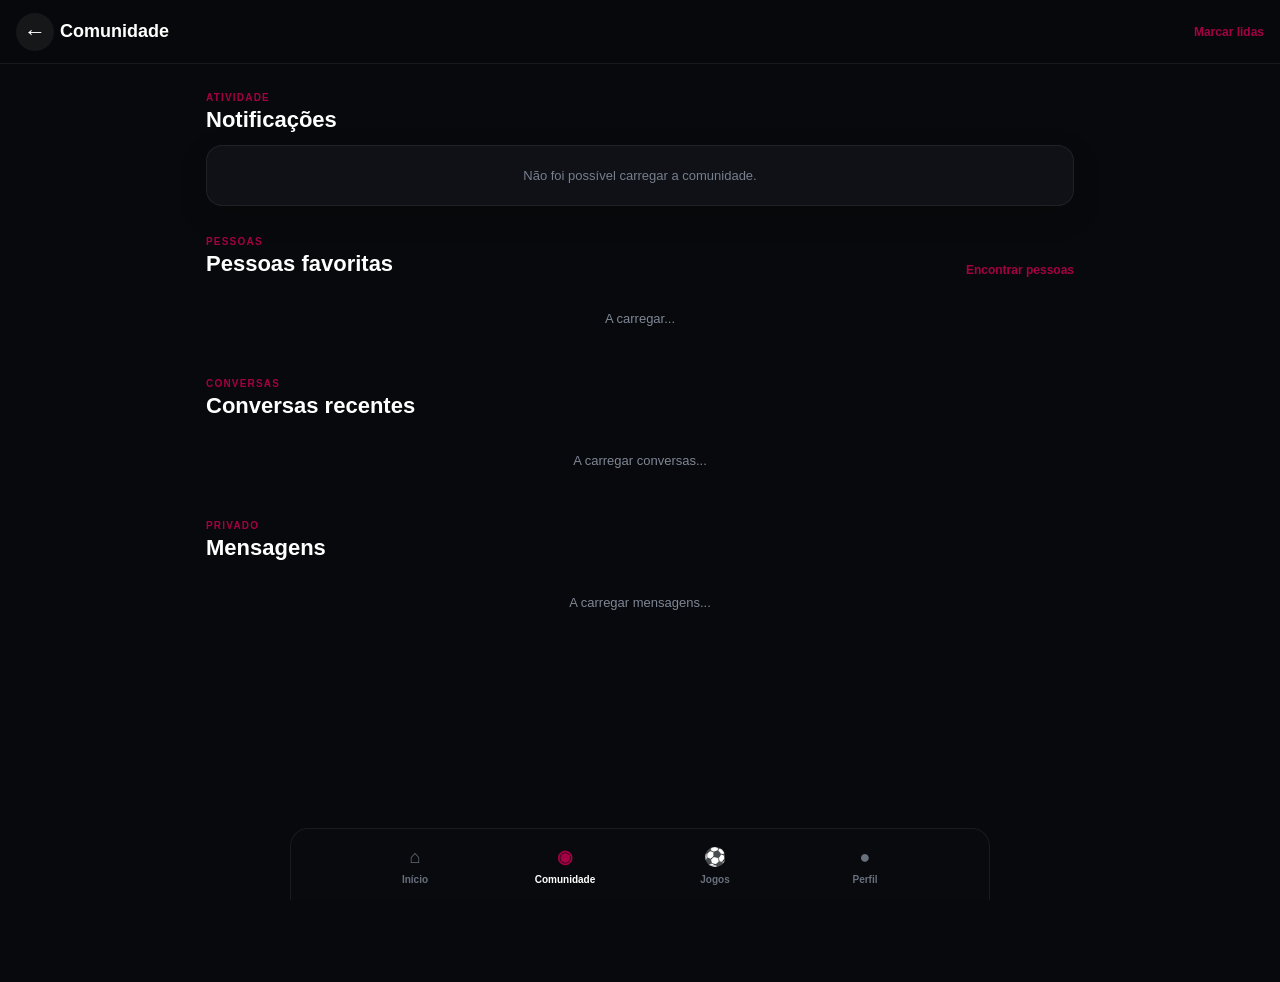
<file: community.html>
<!DOCTYPE html>
<html lang="pt">

<head>

    <meta charset="UTF-8">

    <meta
        name="viewport"
        content="width=device-width, initial-scale=1.0"
    >

    <title>Comunidade | Barça Real</title>

    <link
        rel="stylesheet"
        href="css/global.css"
    >

    <link
        rel="stylesheet"
        href="css/comunidade.css"
    >

</head>


<body>

<div class="community-page">


    <!-- ========================================================
         TOPBAR
         ======================================================== -->

    <header class="community-topbar">

        <button
            id="community-back"
            class="community-back"
            type="button"
            aria-label="Voltar"
        >
            ←
        </button>

        <div class="community-heading">

            <span class="community-title">
                Comunidade
            </span>

            <span
                id="community-unread-count"
                class="community-unread-count"
                hidden
            >
                0
            </span>

        </div>

        <button
            id="community-mark-read"
            class="community-read-button"
            type="button"
        >
            Marcar lidas
        </button>

    </header>


    <!-- ========================================================
         MAIN
         ======================================================== -->

    <main class="community-content">


        <!-- ====================================================
             NOTIFICAÇÕES
             ==================================================== -->

        <section class="community-section">

            <div class="community-section-header">

                <div>

                    <span class="community-section-label">
                        ATIVIDADE
                    </span>

                    <h2>
                        Notificações
                    </h2>

                </div>

            </div>


            <div
                id="community-notifications"
                class="community-notifications"
            >

                <div class="community-loading">
                    A carregar notificações...
                </div>

            </div>

        </section>


        <!-- ====================================================
             PESSOAS FAVORITAS
             ==================================================== -->

        <section class="community-section">

            <div class="community-section-header">

                <div>

                    <span class="community-section-label">
                        PESSOAS
                    </span>

                    <h2>
                        Pessoas favoritas
                    </h2>

                </div>

                <button
                    id="find-people-button"
                    class="community-text-button"
                    type="button"
                >
                    Encontrar pessoas
                </button>

            </div>


            <div
                id="favorite-people"
                class="favorite-people"
            >

                <div class="community-loading">
                    A carregar...
                </div>

            </div>

        </section>


        <!-- ====================================================
             CONVERSAS
             ==================================================== -->

        <section class="community-section">

            <div class="community-section-header">

                <div>

                    <span class="community-section-label">
                        CONVERSAS
                    </span>

                    <h2>
                        Conversas recentes
                    </h2>

                </div>

            </div>


            <div
                id="community-conversations"
                class="community-conversations"
            >

                <div class="community-loading">
                    A carregar conversas...
                </div>

            </div>

        </section>


        <!-- ====================================================
             MENSAGENS
             ==================================================== -->

        <section class="community-section">

            <div class="community-section-header">

                <div>

                    <span class="community-section-label">
                        PRIVADO
                    </span>

                    <h2>
                        Mensagens
                    </h2>

                </div>

            </div>


            <div
                id="community-messages"
                class="community-messages"
            >

                <div class="community-loading">
                    A carregar mensagens...
                </div>

            </div>

        </section>


    </main>


    <!-- ========================================================
         BOTTOM NAV
         ======================================================== -->

    <nav class="bottom-nav">

        <button
            class="nav-item"
            id="home-nav"
            type="button"
        >
            <span class="nav-icon">
                ⌂
            </span>

            <span>
                Início
            </span>
        </button>


        <button
            class="nav-item active"
            id="community-nav"
            type="button"
        >

            <span class="nav-icon fan-nav-icon-wrap">

                ◉

                <span
                    id="fan-notification-badge"
                    class="fan-notification-badge"
                    hidden
                >
                    0
                </span>

            </span>

            <span>
                Comunidade
            </span>

        </button>


        <button
            class="nav-item"
            id="matches-nav"
            type="button"
        >
            <span class="nav-icon">
                ⚽
            </span>

            <span>
                Jogos
            </span>
        </button>


        <button
            class="nav-item"
            id="profile-nav"
            type="button"
        >
            <span class="nav-icon">
                ●
            </span>

            <span>
                Perfil
            </span>
        </button>

    </nav>


</div>


<script src="js/supabase.js"></script>
<script src="js/comunidade.js"></script>

</body>

</html>
</file>
<file: css/global.css>
/* ============================================================
   BR
   GLOBAL STYLES
   ============================================================ */

* {
    box-sizing: border-box;
    margin: 0;
    padding: 0;
}

html,
body {
    width: 100%;
    min-height: 100%;
}

body {
    font-family: Arial, Helvetica, sans-serif;
    background: #08090c;
    color: #fff;
    padding-bottom: 82px;
}

button,
input {
    font: inherit;
}

button {
    cursor: pointer;
}

:root {
    --team-primary: #a50044;
    --team-secondary: #004d98;
    --team-glow: rgba(165, 0, 68, 0.18);
    --surface: #111318;
    --border: rgba(255,255,255,0.07);
    --muted: rgba(255,255,255,0.55);
    --faint: rgba(255,255,255,0.35);
}


/* ============================================================
   INITIAL LOADING
   ============================================================ */

.app-loading {
    min-height: 100vh;
    display: flex;
    flex-direction: column;
    align-items: center;
    justify-content: center;
    gap: 18px;
}

.loading-logo {
    width: 64px;
    height: 64px;
    border: 2px solid #fff;
    border-radius: 50%;
    display: flex;
    align-items: center;
    justify-content: center;
    font-size: 20px;
    font-weight: 800;
    letter-spacing: -1px;
}

.loading-text {
    font-size: 13px;
    font-weight: 700;
    letter-spacing: 4px;
}


/* ============================================================
   HOME
   ============================================================ */

.home {
    min-height: 100vh;
}


/* ============================================================
   TOPBAR
   ============================================================ */

.topbar {
    height: 70px;
    display: flex;
    align-items: center;
    justify-content: space-between;
    padding: 0 22px;
    border-bottom: 1px solid rgba(255,255,255,0.07);
    background: rgba(8,9,12,0.92);
    position: sticky;
    top: 0;
    z-index: 100;
    backdrop-filter: blur(15px);
}

.brand {
    display: flex;
    align-items: center;
    justify-content: center;
    height: 32px;
}

/* =========================================================
   TOPBAR TEAM CREST
   ========================================================= */

.topbar .team-brand {
    width: 70px;
    height: 70px;
    display: flex;
    align-items: center;
    justify-content: flex-start;
    flex-shrink: 0;
    overflow: visible;
    padding: 0;
    margin: 0;
}

.topbar #team-brand-logo {
    width: 50px !important;
    height: 50px !important;
    min-width: 50px !important;
    min-height: 50px !important;
    max-width: 50px !important;
    max-height: 50px !important;

    display: block !important;
    object-fit: contain !important;
    object-position: center !important;

    padding: 0 !important;
    margin: 0 !important;
    border: 0 !important;
    border-radius: 0 !important;

    overflow: visible !important;
}

.profile-button {
    width: 38px;
    height: 38px;
    border-radius: 50%;
    border: 1px solid rgba(255,255,255,0.15);
    background: rgba(255,255,255,0.07);
    color: #fff;
    display: flex;
    align-items: center;
    justify-content: center;
    font-size: 13px;
    font-weight: 800;
    text-decoration: none;
}


/* ============================================================
   TEAM HEADER
   ============================================================ */

.team-header {
    position: relative;
    padding: 34px 22px 38px;
    overflow: hidden;
    background:
        radial-gradient(
            circle at 90% 20%,
            var(--team-glow),
            transparent 45%
        );
}

.team-header::after {
    content: "";
    position: absolute;
    width: 180px;
    height: 180px;
    right: -70px;
    top: -70px;
    border-radius: 50%;
    background: var(--team-glow);
    filter: blur(40px);
}

.eyebrow {
    position: relative;
    z-index: 2;
    font-size: 10px;
    font-weight: 800;
    letter-spacing: 3px;
    opacity: 0.45;
    margin-bottom: 12px;
}

.team-title {
    position: relative;
    z-index: 2;
    font-size: clamp(32px, 8vw, 56px);
    line-height: 0.95;
    font-weight: 900;
    letter-spacing: -2px;
    max-width: 700px;
}

.team-subtitle {
    position: relative;
    z-index: 2;
    margin-top: 15px;
    color: rgba(255,255,255,0.55);
    font-size: 14px;
}


/* ============================================================
   MAIN CONTENT
   ============================================================ */

.content {
    width: min(100% - 32px, 1100px);
    margin: 0 auto;
}

.section {
    margin-bottom: 42px;
}

.homepage-section {
    position: relative;
}

.section-heading {
    display: flex;
    align-items: center;
    justify-content: space-between;
    margin-bottom: 15px;
}

.section-heading h2 {
    font-size: 18px;
    font-weight: 800;
}

.section-heading span {
    font-size: 10px;
    color: rgba(255,255,255,0.4);
    letter-spacing: 1px;
}


/* ============================================================
   PAGE VIEW STATES
   IMPORTANT
   ============================================================ */

[hidden] {
    display: none !important;
}

.focused-content-view,
.library-view,
.prediction-view {
    width: 100%;
}

.focused-content-view.active,
.library-view.active,
.prediction-view.active {
    display: block;
}


/* ============================================================
   DESTAQUE / CAROUSEL
   ============================================================ */

.featured-carousel {
    height: 310px;
    position: relative;
    overflow: hidden;
    border-radius: 22px;
    border: 1px solid rgba(255,255,255,0.08);
    background: #111318;
}

.featured-track {
    width: 100%;
    height: 100%;
    display: flex;
    overflow-x: auto;
    scroll-snap-type: x mandatory;
    scroll-behavior: smooth;
    scrollbar-width: none;
    -webkit-overflow-scrolling: touch;
}

.featured-track::-webkit-scrollbar {
    display: none;
}

.featured-slide {
    min-width: 100%;
    height: 100%;
    position: relative;
    overflow: hidden;
    scroll-snap-align: start;
    flex-shrink: 0;
    background:
        linear-gradient(
            135deg,
            var(--team-secondary),
            var(--team-primary)
        );
    cursor: pointer;
}

.featured-slide-image {
    position: absolute;
    inset: 0;
    z-index: 0;
    width: 100%;
    height: 100%;
    overflow: hidden;
    background: #111318;
}

.featured-slide-image img {
    width: 100%;
    height: 100%;
    display: block;
    object-fit: cover;
    object-position: center;
}

.featured-slide-placeholder {
    position: absolute;
    inset: 0;
    display: flex;
    align-items: center;
    justify-content: center;
    background:
        linear-gradient(
            135deg,
            var(--team-secondary),
            var(--team-primary)
        );
    font-size: 38px;
    font-weight: 900;
}

.featured-slide-overlay {
    position: absolute;
    inset: 0;
    z-index: 1;
    pointer-events: none;
    background:
        linear-gradient(
            to top,
            rgba(0,0,0,0.92) 0%,
            rgba(0,0,0,0.52) 45%,
            rgba(0,0,0,0.08) 100%
        );
}

.featured-slide .featured-content {
    position: absolute;
    left: 24px;
    right: 24px;
    bottom: 24px;
    z-index: 2;
}

.featured-tag {
    display: inline-block;
    padding: 6px 9px;
    border-radius: 6px;
    background: rgba(0,0,0,0.45);
    font-size: 9px;
    font-weight: 800;
    letter-spacing: 1.5px;
    margin-bottom: 12px;
}

.featured-slide h2 {
    font-size: clamp(24px, 6vw, 38px);
    line-height: 1.05;
    font-weight: 900;
    letter-spacing: -1px;
    max-width: 650px;
}

.featured-slide p {
    margin-top: 10px;
    font-size: 13px;
    color: rgba(255,255,255,0.72);
    max-width: 560px;
}

.featured-audio-button {
    position: absolute;
    right: 24px;
    bottom: 24px;
    z-index: 20;
    width: 42px;
    height: 42px;
    display: flex;
    align-items: center;
    justify-content: center;
    padding: 0;
    border: 1px solid rgba(255,255,255,0.25);
    border-radius: 50%;
    background: rgba(0,0,0,0.65);
    color: #fff;
    font-size: 16px;
    backdrop-filter: blur(8px);
}

.featured-dots {
    position: absolute;
    right: 20px;
    bottom: 18px;
    z-index: 10;
    display: flex;
    align-items: center;
    gap: 6px;
}

.featured-dot {
    width: 7px;
    height: 7px;
    padding: 0;
    border: 0;
    border-radius: 50%;
    background: rgba(255,255,255,0.45);
    opacity: 0.65;
}

.featured-dot.active {
    width: 18px;
    border-radius: 10px;
    background: #fff;
    opacity: 1;
}


/* ============================================================
   NEWS
   ============================================================ */

.news-home-grid {
    display: grid;
    grid-template-columns: repeat(12, minmax(0, 1fr));
    gap: 16px;
    align-items: start;
}

.news-main-card {
    grid-column: span 7;
    overflow: hidden;
    border-radius: 18px;
    border: 1px solid var(--border);
    background: var(--surface);
    cursor: pointer;
    transition:
        transform 0.2s ease,
        border-color 0.2s ease;
}

.news-main-card:hover {
    transform: translateY(-2px);
    border-color: rgba(255,255,255,0.15);
}

.news-main-card > img,
.news-main-image,
.news-main-placeholder {
    width: 100%;
    height: clamp(220px, 28vw, 310px);
    display: block;
}

.news-main-card > img,
.news-main-image {
    object-fit: cover;
    object-position: center;
    background: #111318;
}

.news-main-placeholder {
    display: flex;
    align-items: center;
    justify-content: center;
    background:
        linear-gradient(
            135deg,
            var(--team-secondary),
            #15161b
        );
    font-size: 40px;
    font-weight: 900;
}

.news-main-body {
    padding: 19px 20px 21px;
}

.news-main-body h3 {
    font-size: 25px;
    line-height: 1.1;
    font-weight: 900;
    letter-spacing: -0.6px;
}

.news-main-body p {
    margin-top: 10px;
    color: var(--muted);
    font-size: 13px;
    line-height: 1.55;
}

.news-small-list {
    grid-column: span 5;
    display: flex;
    flex-direction: column;
    gap: 11px;
}

.news-small-card {
    min-height: 91px;
    display: grid;
    grid-template-columns: 118px minmax(0, 1fr);
    overflow: hidden;
    border-radius: 14px;
    border: 1px solid var(--border);
    background: var(--surface);
    cursor: pointer;
}

.news-small-card img,
.news-small-placeholder {
    width: 118px;
    height: 100%;
    min-height: 91px;
    object-fit: cover;
}

.news-small-placeholder {
    display: flex;
    align-items: center;
    justify-content: center;
    background:
        linear-gradient(
            135deg,
            var(--team-secondary),
            #15161b
        );
    font-size: 19px;
    font-weight: 900;
}

.news-small-body {
    min-width: 0;
    padding: 11px 13px;
    display: flex;
    flex-direction: column;
    justify-content: center;
}

.news-small-body h3 {
    font-size: 13px;
    line-height: 1.3;
    font-weight: 800;
}

.news-small-body p {
    margin-top: 6px;
    color: var(--muted);
    font-size: 11px;
    line-height: 1.35;
}

.news-small-meta,
.news-main-meta {
    margin-bottom: 7px;
    color: var(--team-primary);
    font-size: 9px;
    font-weight: 900;
    letter-spacing: 1px;
    text-transform: uppercase;
}

.news-small-meta {
    margin-bottom: 5px;
}


/* ============================================================
   OPINION
   ============================================================ */

.editorial-home-grid {
    display: grid;
    grid-template-columns: repeat(12, minmax(0, 1fr));
    gap: 16px;
    align-items: start;
}

.opinion-main-card {
    grid-column: span 7;
    overflow: hidden;
    border-radius: 18px;
    border: 1px solid var(--border);
    background: var(--surface);
    cursor: pointer;
}

.opinion-main-card > img,
.opinion-main-placeholder {
    width: 100%;
    height: 300px;
    object-fit: cover;
    display: block;
}

.opinion-main-placeholder {
    display: flex;
    align-items: center;
    justify-content: center;
    background:
        linear-gradient(
            135deg,
            var(--team-primary),
            var(--team-secondary)
        );
    font-size: 30px;
    font-weight: 900;
}

.opinion-main-body {
    padding: 19px 20px 21px;
}

.opinion-main-body h3 {
    font-size: 23px;
    line-height: 1.12;
    font-weight: 900;
}

.opinion-main-body p {
    margin-top: 9px;
    color: var(--muted);
    font-size: 13px;
    line-height: 1.55;
}

.opinion-author {
    margin-top: 10px;
    color: rgba(255,255,255,0.42);
    font-size: 10px;
    font-weight: 700;
}

.opinion-small-list {
    grid-column: span 5;
    display: flex;
    flex-direction: column;
    gap: 11px;
}

.opinion-small-card {
    min-height: 91px;
    display: grid;
    grid-template-columns: 118px minmax(0, 1fr);
    overflow: hidden;
    border-radius: 14px;
    border: 1px solid var(--border);
    background: var(--surface);
    cursor: pointer;
}

.opinion-small-card img,
.opinion-small-placeholder {
    width: 118px;
    height: 100%;
    min-height: 91px;
    object-fit: cover;
}

.opinion-small-placeholder {
    display: flex;
    align-items: center;
    justify-content: center;
    background:
        linear-gradient(
            135deg,
            var(--team-primary),
            #15161b
        );
    font-size: 19px;
    font-weight: 900;
}

.opinion-small-body {
    min-width: 0;
    padding: 11px 13px;
    display: flex;
    flex-direction: column;
    justify-content: center;
}

.opinion-small-body h3 {
    font-size: 13px;
    line-height: 1.3;
    font-weight: 800;
}

.opinion-small-meta {
    margin-bottom: 5px;
    color: var(--team-primary);
    font-size: 9px;
    font-weight: 900;
    letter-spacing: 1px;
    text-transform: uppercase;
}


/* ============================================================
   MORE BUTTON
   ============================================================ */

.section-more-button {
    width: 100%;
    margin-top: 13px;
    padding: 12px 16px;
    border: 1px solid rgba(255,255,255,0.1);
    border-radius: 10px;
    background: transparent;
    color: rgba(255,255,255,0.7);
    font-size: 11px;
    font-weight: 800;
}

.section-more-button:hover {
    background: rgba(255,255,255,0.06);
    color: #fff;
}


/* ============================================================
   FIXTURES
   ============================================================ */

.fixture-main-card {
    padding: 25px 20px;
    border-radius: 20px;
    border: 1px solid rgba(255,255,255,0.08);
    background: var(--surface);
    text-align: center;
}

.fixture-label {
    color: var(--team-primary);
    font-size: 9px;
    letter-spacing: 2px;
    font-weight: 900;
}

.fixture-competition {
    margin-top: 9px;
    font-size: 13px;
    font-weight: 800;
}

.fixture-date {
    margin-top: 5px;
    color: rgba(255,255,255,0.4);
    font-size: 11px;
}

.fixture-teams {
    display: grid;
    grid-template-columns: 1fr auto 1fr;
    align-items: center;
    gap: 20px;
    max-width: 600px;
    margin: 24px auto;
}

.fixture-team {
    display: flex;
    flex-direction: column;
    align-items: center;
    gap: 10px;
}

.fixture-team strong {
    font-size: 14px;
}

.fixture-badge {
    width: 70px;
    height: 70px;
    border-radius: 50%;
    display: flex;
    align-items: center;
    justify-content: center;
    background: rgba(255,255,255,0.06);
    border: 1px solid rgba(255,255,255,0.1);
    font-size: 13px;
    font-weight: 900;
    overflow: hidden;
}

.fixture-badge img {
    width: 100%;
    height: 100%;
    object-fit: contain;
    padding: 8px;
}

.fixture-vs {
    color: rgba(255,255,255,0.3);
    font-size: 11px;
    font-weight: 900;
}

.prediction-button {
    padding: 11px 20px;
    border: 1px solid var(--team-primary);
    border-radius: 999px;
    background: transparent;
    color: #fff;
    font-size: 11px;
    font-weight: 800;
}

.prediction-button:hover {
    background: var(--team-primary);
}

.fixture-next-list {
    display: grid;
    grid-template-columns: repeat(2, 1fr);
    gap: 12px;
    margin-top: 12px;
}

.fixture-small-card {
    padding: 15px;
    border-radius: 14px;
    border: 1px solid var(--border);
    background: var(--surface);
    text-align: center;
}

.fixture-small-date {
    color: rgba(255,255,255,0.42);
    font-size: 10px;
}

.fixture-small-teams {
    display: flex;
    justify-content: center;
    align-items: center;
    gap: 8px;
    margin-top: 9px;
    font-size: 11px;
}

.fixture-small-teams span {
    color: rgba(255,255,255,0.3);
}

.fixture-small-competition {
    margin-top: 8px;
    color: var(--team-primary);
    font-size: 9px;
    font-weight: 800;
}


/* ============================================================
   TABLE
   ============================================================ */

.table-tabs {
    display: flex;
    gap: 7px;
    margin-bottom: 10px;
}

.table-tab {
    padding: 9px 13px;
    border: 1px solid rgba(255,255,255,0.08);
    border-radius: 999px;
    background: transparent;
    color: rgba(255,255,255,0.42);
    font-size: 10px;
    font-weight: 800;
}

.table-tab.active {
    background: var(--team-primary);
    border-color: var(--team-primary);
    color: #fff;
}

.league-table-wrapper {
    overflow: hidden;
    border: 1px solid var(--border);
    border-radius: 15px;
    background: var(--surface);
}

.league-table-head,
.league-table-row {
    display: grid;
    grid-template-columns: 35px 1fr 40px 50px 50px;
    align-items: center;
}

.league-table-head {
    padding: 11px 13px;
    color: rgba(255,255,255,0.35);
    font-size: 9px;
    font-weight: 800;
    border-bottom: 1px solid var(--border);
}

.league-table-row {
    padding: 12px 13px;
    border-bottom: 1px solid rgba(255,255,255,0.05);
    font-size: 11px;
}

.league-table-row:last-child {
    border-bottom: 0;
}

.table-team {
    display: flex;
    align-items: center;
    gap: 8px;
    font-weight: 700;
}

.table-team img {
    width: 23px;
    height: 23px;
    object-fit: contain;
}
/* ============================================================
   SELECTED TEAM IN STANDINGS
   ============================================================ */

.league-table-row.current-team {
    background: var(--team-glow);
    box-shadow:
        inset 3px 0 0 var(--team-primary);
}

.league-table-row.current-team .table-team {
    color: #fff;
}

.league-table-row.current-team strong {
    color: #fff;
}


/* ============================================================
   FULL STANDINGS VIEW
   ============================================================ */

.focused-standings {
    padding-bottom: 25px;
}

.focused-standings-subtitle {
    margin: -7px 0 18px;
    padding: 0 22px;
    color: rgba(255,255,255,0.42);
    font-size: 11px;
    font-weight: 600;
}

.focused-standings-table {
    margin: 0 22px 25px;
}

.focused-standings-table .league-table-head,
.focused-standings-table .league-table-row {
    grid-template-columns:
        35px
        1fr
        40px
        50px
        50px;
}

.league-table-body-full {
    width: 100%;
}

.standings-comments {
    margin-top: 28px;
    padding: 0 22px;
}
.table-empty {
    padding: 22px;
    text-align: center;
    color: rgba(255,255,255,0.35);
    font-size: 11px;
}


/* ============================================================
   PLAYER RATINGS
   ============================================================ */

.ratings-card {
    overflow: hidden;
    border: 1px solid var(--border);
    border-radius: 16px;
    background: var(--surface);
}

.ratings-header {
    display: flex;
    align-items: center;
    justify-content: space-between;
    padding: 16px;
    border-bottom: 1px solid var(--border);
}

.ratings-header strong {
    display: block;
    font-size: 13px;
}

.ratings-header span {
    display: block;
    margin-top: 4px;
    color: rgba(255,255,255,0.35);
    font-size: 10px;
}

.ratings-score {
    font-size: 25px;
    font-weight: 900;
}

.ratings-list {
    padding: 4px 15px;
}

.rating-row {
    display: grid;
    grid-template-columns: 1fr 50px;
    align-items: center;
    padding: 11px 0;
    border-bottom: 1px solid rgba(255,255,255,0.05);
}

.rating-row:last-child {
    border-bottom: 0;
}

.rating-player {
    font-size: 12px;
    font-weight: 700;
}

.rating-value {
    text-align: right;
    font-size: 13px;
    font-weight: 900;
    color: var(--team-primary);
}


/* ============================================================
   VIDEOS
   ============================================================ */

.videos-home-grid {
    display: grid;
    grid-template-columns: repeat(2, 1fr);
    gap: 12px;
}

.video-card {
    overflow: hidden;
    border-radius: 15px;
    border: 1px solid var(--border);
    background: var(--surface);
    cursor: pointer;
}

.video-image {
    position: relative;
    height: 175px;
    background:
        linear-gradient(
            135deg,
            var(--team-secondary),
            #15161b
        );
}

.video-image img {
    width: 100%;
    height: 100%;
    object-fit: cover;
}

.video-play {
    position: absolute;
    left: 50%;
    top: 50%;
    width: 44px;
    height: 44px;
    transform: translate(-50%, -50%);
    display: flex;
    align-items: center;
    justify-content: center;
    border-radius: 50%;
    background: rgba(0,0,0,0.7);
    border: 1px solid rgba(255,255,255,0.2);
    font-size: 14px;
}

.video-body {
    padding: 13px;
}

.video-body h3 {
    font-size: 13px;
    line-height: 1.3;
}


/* ============================================================
   FOCUSED ARTICLE VIEW
   ============================================================ */

.focused-content-view {
    padding-bottom: 35px;
}

.focused-back-button {
    margin-bottom: 16px;
    padding: 8px 0;
    border: 0;
    background: transparent;
    color: rgba(255,255,255,0.55);
    font-size: 11px;
    font-weight: 800;
}

.focused-back-button:hover {
    color: #fff;
}

#focused-content {
    overflow: hidden;
    border-radius: 18px;
    border: 1px solid var(--border);
    background: var(--surface);
}

.focused-content-image {
    width: 100%;
    max-height: 560px;
    overflow: hidden;
    background: #111318;
}

.focused-content-image img {
    width: 100%;
    max-height: 560px;
    display: block;
    object-fit: cover;
    object-position: center;
}

.focused-image-placeholder {
    height: 300px;
    display: flex;
    align-items: center;
    justify-content: center;
    background:
        linear-gradient(
            135deg,
            var(--team-secondary),
            var(--team-primary)
        );
    font-size: 30px;
    font-weight: 900;
}

.focused-content-meta {
    padding: 20px 22px 0;
    color: var(--team-primary);
    font-size: 9px;
    font-weight: 900;
    letter-spacing: 1.5px;
    text-transform: uppercase;
}

#focused-content h1 {
    padding: 9px 22px 0;
    font-size: clamp(26px, 6vw, 42px);
    line-height: 1.05;
    font-weight: 900;
}

.focused-content-date {
    padding: 10px 22px 0;
    color: rgba(255,255,255,0.35);
    font-size: 10px;
}

.focused-content-author {
    padding: 10px 22px 0;
    color: rgba(255,255,255,0.4);
    font-size: 10px;
    font-weight: 700;
}

#focused-content-description {
    padding: 18px 22px 25px;
    color: rgba(255,255,255,0.68);
    font-size: 14px;
    line-height: 1.7;
    white-space: pre-line;
}

.focused-article-body {
    padding: 0 22px 28px;
    color: rgba(255,255,255,0.82);
    font-size: 15px;
    line-height: 1.8;
}

.focused-article-body p {
    margin-bottom: 16px;
}

.focused-source {
    margin: 0 22px 25px;
    padding: 18px;
    border-radius: 12px;
    border: 1px solid rgba(255,255,255,0.07);
    background: rgba(255,255,255,0.025);
}

.focused-source-label {
    color: rgba(255,255,255,0.35);
    font-size: 9px;
    font-weight: 900;
    letter-spacing: 1.2px;
    text-transform: uppercase;
}

.focused-source-name {
    margin-top: 6px;
    font-size: 13px;
    font-weight: 800;
}

.focused-source-button {
    display: inline-flex;
    margin-top: 13px;
    padding: 10px 14px;
    border-radius: 8px;
    background: var(--team-primary);
    color: #fff;
    text-decoration: none;
    font-size: 10px;
    font-weight: 800;
}

.focused-community {
    margin: 0 22px 25px;
    padding: 18px;
    border-top: 1px solid rgba(255,255,255,0.06);
    color: rgba(255,255,255,0.35);
    font-size: 11px;
    line-height: 1.5;
}


/* ============================================================
   LIBRARY
   ============================================================ */

.library-view,
.prediction-view {
    padding-bottom: 35px;
}

.library-grid {
    display: grid;
    grid-template-columns: repeat(3, 1fr);
    gap: 13px;
}

.library-card {
    overflow: hidden;
    border-radius: 15px;
    border: 1px solid var(--border);
    background: var(--surface);
    cursor: pointer;
}

.library-card > img,
.library-placeholder {
    width: 100%;
    height: 160px;
    display: block;
    object-fit: cover;
}

.library-placeholder {
    display: flex;
    align-items: center;
    justify-content: center;
    background:
        linear-gradient(
            135deg,
            var(--team-secondary),
            #15161b
        );
    font-size: 25px;
    font-weight: 900;
}

.library-card-body {
    padding: 13px;
}

.library-card-body h3 {
    font-size: 13px;
    line-height: 1.3;
}


/* ============================================================
   PREDICTION
   ============================================================ */

.prediction-card {
    padding: 25px 20px;
    border-radius: 18px;
    border: 1px solid rgba(255,255,255,0.08);
    background: var(--surface);
    text-align: center;
}

.prediction-card h2 {
    margin-top: 10px;
    font-size: 21px;
}

.prediction-teams {
    max-width: 520px;
    margin: 25px auto;
    display: grid;
    grid-template-columns: 1fr auto 1fr;
    align-items: center;
    gap: 12px;
}

.prediction-teams > div {
    display: flex;
    flex-direction: column;
    align-items: center;
    gap: 10px;
}

.prediction-teams strong {
    font-size: 12px;
}

.prediction-teams input {
    width: 65px;
    height: 55px;
    border: 1px solid rgba(255,255,255,0.12);
    border-radius: 10px;
    outline: none;
    background: rgba(255,255,255,0.05);
    color: #fff;
    text-align: center;
    font-size: 22px;
    font-weight: 900;
}

.prediction-teams > span {
    color: rgba(255,255,255,0.3);
    font-weight: 900;
}

.prediction-submit {
    padding: 11px 20px;
    border: 0;
    border-radius: 999px;
    background: var(--team-primary);
    color: #fff;
    font-size: 11px;
    font-weight: 800;
}

.prediction-message {
    margin-top: 14px;
    color: rgba(255,255,255,0.45);
    font-size: 10px;
}


/* ============================================================
   FOOTER
   ============================================================ */

.site-footer {
    margin-top: 45px;
    padding: 35px 22px 105px;
    border-top: 1px solid rgba(255,255,255,0.07);
    background: #06070a;
    text-align: center;
}

.footer-brand {
    font-size: 16px;
    font-weight: 900;
    letter-spacing: 2px;
}

.footer-brand span {
    opacity: 0.4;
}

.site-footer > p {
    margin-top: 9px;
    color: rgba(255,255,255,0.35);
    font-size: 11px;
}

.footer-links {
    max-width: 600px;
    margin: 20px auto 0;
    display: flex;
    justify-content: center;
    flex-wrap: wrap;
    gap: 14px;
}

.footer-links a {
    color: rgba(255,255,255,0.48);
    text-decoration: none;
    font-size: 10px;
    font-weight: 700;
}

.footer-links a:hover {
    color: #fff;
}

.footer-copy {
    margin-top: 22px;
    color: rgba(255,255,255,0.22);
    font-size: 9px;
}


/* ============================================================
   LOADING / EMPTY
   ============================================================ */

.homepage-loading,
.homepage-empty {
    grid-column: 1 / -1;
    padding: 25px;
    border: 1px solid rgba(255,255,255,0.06);
    border-radius: 14px;
    background: var(--surface);
    color: rgba(255,255,255,0.35);
    text-align: center;
    font-size: 11px;
}


/* ============================================================
   BOTTOM NAVIGATION
   ALWAYS VISIBLE
   ============================================================ */

.bottom-nav {
    position: fixed;
    left: 0;
    right: 0;
    bottom: 0;
    height: 72px;
    z-index: 9999;
    display: flex;
    align-items: stretch;
    justify-content: center;
    background: rgba(8,9,12,0.96);
    border-top: 1px solid rgba(255,255,255,0.09);
    backdrop-filter: blur(18px);
    -webkit-backdrop-filter: blur(18px);
}

.nav-item {
    flex: 1;
    max-width: 150px;
    min-width: 0;
    display: flex;
    flex-direction: column;
    align-items: center;
    justify-content: center;
    gap: 5px;
    border: 0;
    background: transparent;
    color: rgba(255,255,255,0.38);
    text-decoration: none;
    font-size: 9px;
    font-weight: 800;
}

.nav-item.active,
.nav-item:hover {
    color: #fff;
}

.nav-icon {
    font-size: 19px;
    line-height: 1;
}

.nav-item.active .nav-icon {
    color: var(--team-primary);
}


/* ============================================================
   DESKTOP
   ============================================================ */

@media (min-width: 800px) {

    .topbar {
        padding-left: 40px;
        padding-right: 40px;
    }

    .team-header {
        padding: 55px 40px 60px;
    }

    .content {
        width: min(100% - 80px, 1100px);
    }

    .bottom-nav {
        left: 50%;
        right: auto;
        width: min(600px, 100%);
        transform: translateX(-50%);
        border: 1px solid rgba(255,255,255,0.08);
        border-bottom: 0;
        border-radius: 18px 18px 0 0;
    }

    .news-main-card > img,
    .news-main-image,
    .news-main-placeholder {
        height: 300px;
    }
}


/* ============================================================
   TABLET
   ============================================================ */

@media (min-width: 651px) and (max-width: 799px) {

    .news-main-card > img,
    .news-main-image,
    .news-main-placeholder {
        height: 260px;
    }

    .news-small-card {
        grid-template-columns: 100px minmax(0, 1fr);
    }

    .news-small-card img,
    .news-small-placeholder {
        width: 100px;
    }
}


/* ============================================================
   MOBILE
   ============================================================ */

@media (max-width: 650px) {

    .content {
        width: min(100% - 24px, 1100px);
    }

    .section {
        margin-bottom: 34px;
    }

    .news-home-grid,
    .editorial-home-grid {
        grid-template-columns: 1fr;
        gap: 11px;
    }

    .news-main-card,
    .opinion-main-card {
        grid-column: 1;
    }

    .news-small-list,
    .opinion-small-list {
        grid-column: 1;
    }

    .news-main-card > img,
    .news-main-image,
    .news-main-placeholder {
        height: 190px;
    }

    .news-main-body,
    .opinion-main-body {
        padding: 16px;
    }

    .news-main-body h3,
    .opinion-main-body h3 {
        font-size: 19px;
    }

    .news-small-card,
    .opinion-small-card {
        grid-template-columns: 105px minmax(0, 1fr);
        min-height: 86px;
    }

    .news-small-card img,
    .news-small-placeholder,
    .opinion-small-card img,
    .opinion-small-placeholder {
        width: 105px;
        min-height: 86px;
    }

    .news-small-body,
    .opinion-small-body {
        padding: 10px 12px;
    }

    .news-small-body h3,
    .opinion-small-body h3 {
        font-size: 12px;
    }

    .opinion-main-card > img,
    .opinion-main-placeholder {
        height: 210px;
    }

    .featured-carousel {
        height: 280px;
        border-radius: 18px;
    }

    .featured-slide .featured-content {
        left: 18px;
        right: 18px;
        bottom: 18px;
    }

    .featured-slide h2 {
        font-size: 25px;
    }

    .featured-slide p {
        font-size: 12px;
    }

    .featured-audio-button {
        right: 16px;
        bottom: 16px;
    }

    .featured-dots {
        right: 16px;
        bottom: 12px;
    }

    .fixture-teams {
        gap: 10px;
    }

    .fixture-badge {
        width: 58px;
        height: 58px;
    }

    .fixture-team strong {
        font-size: 11px;
    }

    .fixture-next-list {
        grid-template-columns: 1fr;
    }

    .videos-home-grid {
        grid-template-columns: 1fr;
    }

    .video-image {
        height: 210px;
    }

    .league-table-head,
    .league-table-row {
        grid-template-columns: 30px 1fr 35px 45px 45px;
    }
 .focused-standings-table {
    margin-left: 12px;
    margin-right: 12px;
}

.focused-standings-table .league-table-head,
.focused-standings-table .league-table-row {
    grid-template-columns:
        30px
        1fr
        35px
        45px
        45px;
}

.standings-comments {
    padding-left: 12px;
    padding-right: 12px;
}

    .library-grid {
        grid-template-columns: 1fr;
    }

    .library-card > img,
    .library-placeholder {
        height: 190px;
    }

    .focused-content-image img {
        max-height: 350px;
    }

    .focused-content-image {
        max-height: 350px;
    }

    #focused-content h1 {
        font-size: 27px;
    }

    .focused-content-description,
    #focused-content-description {
        font-size: 13px;
    }

    .focused-article-body {
        font-size: 14px;
        line-height: 1.7;
    }

    .footer-links {
        gap: 12px;
    }
}
@media (max-width: 650px) {

    .topbar .team-brand {
        width: 58px;
        height: 58px;
    }

    .topbar #team-brand-logo {
        width: 42px !important;
        height: 42px !important;
        min-width: 42px !important;
        min-height: 42px !important;
        max-width: 42px !important;
        max-height: 42px !important;
    }

}

/* ============================================================
   VERY SMALL PHONES
   ============================================================ */

@media (max-width: 380px) {

    .topbar {
        padding: 0 15px;
    }

    .team-header {
        padding-left: 16px;
        padding-right: 16px;
    }

    .content {
        width: calc(100% - 20px);
    }

    .news-main-card > img,
    .news-main-image,
    .news-main-placeholder {
        height: 175px;
    }

    .news-small-card,
    .opinion-small-card {
        grid-template-columns: 90px minmax(0, 1fr);
    }

    .news-small-card img,
    .news-small-placeholder,
    .opinion-small-card img,
    .opinion-small-placeholder {
        width: 90px;
    }

    .bottom-nav {
        height: 68px;
    }
}
/* ============================================================
   FIXTURE BADGES + MAIS JOGOS
   ============================================================ */

.fixture-small-teams {
    display: flex;
    align-items: center;
    justify-content: center;
    gap: 10px;
}

.fixture-small-team {
    display: flex;
    align-items: center;
    justify-content: center;
    gap: 6px;
}

.fixture-small-badge {
    width: 24px;
    height: 24px;
    object-fit: contain;
}

.fixture-small-vs {
    opacity: 0.6;
    font-size: 12px;
}

.section-more-button {
    display: block;
    margin: 18px auto 0;
    padding: 10px 20px;
    border: 1px solid var(--team-primary);
    border-radius: 999px;
    background: transparent;
    color: var(--team-primary);
    font-weight: 700;
    cursor: pointer;
    transition: 0.2s ease;
}

.section-more-button:hover {
    background: var(--team-primary);
    color: #fff;
}


/* ============================================================
   ALL FIXTURES VIEW
   ============================================================ */

.all-fixtures-header {
    margin: 10px 0 20px;
    font-size: 14px;
    opacity: 0.65;
}

.all-fixtures-list {
    display: flex;
    flex-direction: column;
    gap: 10px;
}

.all-fixture-row {
    padding: 16px;
    border-radius: 14px;
    background: rgba(0, 0, 0, 0.04);
}

.all-fixture-date {
    font-size: 12px;
    font-weight: 700;
    margin-bottom: 4px;
}

.all-fixture-competition {
    font-size: 12px;
    opacity: 0.65;
    margin-bottom: 12px;
}

.all-fixture-teams {
    display: grid;
    grid-template-columns: 1fr auto 1fr;
    align-items: center;
    gap: 12px;
}

.all-fixture-team {
    display: flex;
    align-items: center;
    gap: 8px;
    font-weight: 600;
}

.all-fixture-team:last-child {
    justify-content: flex-end;
    text-align: right;
}

.all-fixture-badge {
    width: 30px;
    height: 30px;
    object-fit: contain;
}

.all-fixture-result {
    min-width: 60px;
    text-align: center;
    font-size: 13px;
}
</file>
<file: css/comunidade.css>
/* ============================================================
   BARÇA REAL — COMUNIDADE
   ============================================================ */

.community-page {
    min-height: 100vh;
    padding-bottom: 92px;
    background: var(--team-background, #08090c);
}


/* ============================================================
   TOPBAR
   ============================================================ */

.community-topbar {
    position: sticky;
    top: 0;
    z-index: 50;

    display: grid;
    grid-template-columns: 44px 1fr auto;
    align-items: center;

    min-height: 64px;
    padding: 8px 16px;

    background: rgba(8, 9, 12, 0.94);
    border-bottom: 1px solid rgba(255, 255, 255, 0.07);

    backdrop-filter: blur(18px);
    -webkit-backdrop-filter: blur(18px);
}


.community-back {
    width: 38px;
    height: 38px;

    display: flex;
    align-items: center;
    justify-content: center;

    border: 0;
    border-radius: 50%;

    background: rgba(255, 255, 255, 0.06);
    color: #ffffff;

    font-size: 22px;
    line-height: 1;

    cursor: pointer;

    transition:
        background 0.2s ease,
        transform 0.2s ease;
}


.community-back:hover {
    background: rgba(255, 255, 255, 0.11);
}


.community-back:active {
    transform: scale(0.94);
}


.community-heading {
    display: flex;
    align-items: center;
    gap: 9px;

    min-width: 0;
}


.community-title {
    font-size: 18px;
    font-weight: 700;
    color: #ffffff;
}


.community-unread-count {
    min-width: 21px;
    height: 21px;
    padding: 0 6px;

    display: inline-flex;
    align-items: center;
    justify-content: center;

    border-radius: 999px;

    background: #ef3340;
    color: #ffffff;

    font-size: 11px;
    font-weight: 800;
}


.community-read-button {
    border: 0;
    background: transparent;

    color: var(--team-primary, #ffffff);

    font-size: 12px;
    font-weight: 700;

    cursor: pointer;
}


.community-read-button:hover {
    opacity: 0.8;
}


/* ============================================================
   CONTENT
   ============================================================ */

.community-content {
    width: min(100%, 900px);
    margin: 0 auto;
    padding: 18px 16px 32px;
}


.community-section {
    margin-bottom: 30px;
}


.community-section-header {
    display: flex;
    align-items: flex-end;
    justify-content: space-between;
    gap: 16px;

    margin-bottom: 12px;
}


.community-section-label {
    display: block;

    margin-bottom: 4px;

    color: var(--team-primary, #8f98a8);

    font-size: 10px;
    font-weight: 800;
    letter-spacing: 0.12em;
}


.community-section-header h2 {
    margin: 0;

    color: #ffffff;

    font-size: 20px;
    font-weight: 750;
}


.community-section-count {
    min-width: 28px;
    height: 28px;
    padding: 0 8px;

    display: inline-flex;
    align-items: center;
    justify-content: center;

    border-radius: 999px;

    background: rgba(255, 255, 255, 0.07);
    color: #b7becb;

    font-size: 11px;
    font-weight: 700;
}


.community-text-button {
    border: 0;
    padding: 0;

    background: transparent;
    color: var(--team-primary, #ffffff);

    font-size: 12px;
    font-weight: 700;

    cursor: pointer;
}


.community-text-button:hover {
    opacity: 0.8;
}


/* ============================================================
   GENERIC CARD
   ============================================================ */

.community-card {
    overflow: hidden;

    border: 1px solid rgba(255, 255, 255, 0.065);
    border-radius: 16px;

    background: rgba(17, 19, 24, 0.88);

    box-shadow:
        0 10px 30px rgba(0, 0, 0, 0.16);
}


/* ============================================================
   LOADING / EMPTY
   ============================================================ */

.community-loading,
.community-empty {
    padding: 22px 18px;

    color: #7f8795;

    font-size: 13px;
    text-align: center;
}


.community-empty {
    color: #777f8d;
}


/* ============================================================
   NOTIFICATIONS
   ============================================================ */

.community-notifications {
    display: flex;
    flex-direction: column;
    gap: 8px;
}


.community-notification {
    position: relative;

    display: flex;
    align-items: flex-start;
    gap: 12px;

    padding: 15px;

    cursor: pointer;

    transition:
        background 0.2s ease,
        transform 0.2s ease;
}


.community-notification:hover {
    background: rgba(255, 255, 255, 0.035);
}


.community-notification:active {
    transform: scale(0.995);
}


.community-notification.unread {
    border-color: rgba(255, 255, 255, 0.11);
    background:
        linear-gradient(
            90deg,
            rgba(255, 255, 255, 0.055),
            rgba(255, 255, 255, 0.018)
        );
}


.community-notification-avatar,
.favorite-avatar,
.message-avatar,
.community-my-comment-avatar {
    flex: 0 0 auto;

    width: 42px;
    height: 42px;

    display: flex;
    align-items: center;
    justify-content: center;

    overflow: hidden;

    border-radius: 50%;

    background:
        linear-gradient(
            135deg,
            var(--team-primary, #555),
            var(--team-secondary, #222)
        );

    color: #ffffff;

    font-size: 12px;
    font-weight: 800;
}


.community-notification-avatar {
    width: 42px;
    height: 42px;
}


.community-notification-avatar img,
.favorite-avatar img,
.message-avatar img,
.community-my-comment-avatar img {
    width: 100%;
    height: 100%;

    object-fit: cover;
}


.community-notification-body {
    min-width: 0;
    flex: 1;
}


.community-notification-title {
    color: #ffffff;

    font-size: 13px;
    font-weight: 700;
    line-height: 1.4;
}


.community-notification-message {
    margin-top: 3px;

    color: #8e96a4;

    font-size: 12px;
    line-height: 1.4;
}


.community-notification-time {
    margin-top: 7px;

    color: #606876;

    font-size: 10px;
}


.community-unread-dot {
    position: absolute;
    top: 18px;
    right: 15px;

    width: 7px;
    height: 7px;

    border-radius: 50%;

    background: #ef3340;
    box-shadow: 0 0 10px rgba(239, 51, 64, 0.45);
}


/* ============================================================
   MY COMMENTS
   ============================================================ */

.community-my-comments {
    display: flex;
    flex-direction: column;
    gap: 8px;
}


.community-my-comment {
    display: flex;
    align-items: flex-start;
    gap: 12px;

    padding: 15px;

    cursor: pointer;

    transition: background 0.2s ease;
}


.community-my-comment:hover {
    background: rgba(255, 255, 255, 0.035);
}


.community-my-comment-body {
    min-width: 0;
    flex: 1;
}


.community-my-comment-article {
    color: #ffffff;

    font-size: 13px;
    font-weight: 700;
}


.community-my-comment-text {
    display: -webkit-box;

    margin-top: 5px;

    overflow: hidden;

    color: #a0a7b4;

    font-size: 12px;
    line-height: 1.45;

    -webkit-line-clamp: 3;
    -webkit-box-orient: vertical;
}


.community-my-comment-meta {
    display: flex;
    align-items: center;
    gap: 8px;

    margin-top: 8px;

    color: #626a77;

    font-size: 10px;
}


.community-my-comment-stats {
    display: flex;
    gap: 8px;
}


/* ============================================================
   FAVORITE PEOPLE
   ============================================================ */

.favorite-people {
    display: flex;
    flex-direction: column;
    gap: 8px;
}


.favorite-person {
    display: flex;
    align-items: center;
    gap: 12px;

    padding: 13px 15px;

    border: 1px solid rgba(255, 255, 255, 0.065);
    border-radius: 16px;

    background: rgba(17, 19, 24, 0.88);
}


.favorite-person-info {
    min-width: 0;
    flex: 1;
}


.favorite-person-name {
    overflow: hidden;

    color: #ffffff;

    font-size: 13px;
    font-weight: 700;
    text-overflow: ellipsis;
    white-space: nowrap;
}


.favorite-person-username {
    margin-top: 3px;

    color: #727a87;

    font-size: 11px;
}


.favorite-remove {
    flex: 0 0 auto;

    padding: 7px 11px;

    border: 1px solid rgba(255, 255, 255, 0.09);
    border-radius: 999px;

    background: rgba(255, 255, 255, 0.04);
    color: #aab1bd;

    font-size: 10px;
    font-weight: 700;

    cursor: pointer;
}


.favorite-remove:hover {
    background: rgba(255, 255, 255, 0.08);
    color: #ffffff;
}


/* ============================================================
   CONVERSATIONS
   ============================================================ */

.community-conversations {
    display: flex;
    flex-direction: column;
    gap: 8px;
}


.community-conversation {
    display: flex;
    align-items: center;
    gap: 12px;

    padding: 15px;

    cursor: pointer;

    transition: background 0.2s ease;
}


.community-conversation + .community-conversation {
    border-top: 1px solid rgba(255, 255, 255, 0.055);
}


.community-conversation:hover {
    background: rgba(255, 255, 255, 0.035);
}


.community-conversation-info {
    min-width: 0;
    flex: 1;
}


.community-conversation-title {
    color: #ffffff;

    font-size: 13px;
    font-weight: 700;
}


.community-conversation-meta {
    margin-top: 5px;

    color: #6f7784;

    font-size: 11px;
}


.community-conversation-arrow {
    color: #646c79;
    font-size: 18px;
}


/* ============================================================
   MESSAGES
   ============================================================ */

.community-messages {
    display: flex;
    flex-direction: column;
    gap: 8px;
}


.community-message {
    display: flex;
    align-items: center;
    gap: 12px;

    padding: 15px;

    cursor: pointer;
}


.community-message + .community-message {
    border-top: 1px solid rgba(255, 255, 255, 0.055);
}


.community-message.unread {
    background: rgba(255, 255, 255, 0.035);
}


.community-message-info {
    min-width: 0;
    flex: 1;
}


.community-message-name {
    color: #ffffff;

    font-size: 13px;
    font-weight: 700;
}


.community-message-subject {
    overflow: hidden;

    margin-top: 3px;

    color: #969eab;

    font-size: 12px;
    text-overflow: ellipsis;
    white-space: nowrap;
}


.community-message-time {
    margin-top: 5px;

    color: #626a77;

    font-size: 10px;
}


/* ============================================================
   GLOBAL BOTTOM NAV OVERRIDES
   ============================================================ */

.community-page .bottom-nav {
    position: fixed;
    left: 0;
    right: 0;
    bottom: 0;

    z-index: 100;

    display: flex;

    min-height: 70px;

    padding:
        8px
        max(12px, env(safe-area-inset-left))
        calc(8px + env(safe-area-inset-bottom))
        max(12px, env(safe-area-inset-right));

    border-top: 1px solid rgba(255, 255, 255, 0.07);

    background: rgba(10, 11, 15, 0.96);

    backdrop-filter: blur(18px);
    -webkit-backdrop-filter: blur(18px);
}


.community-page .bottom-nav .nav-item {
    position: relative;

    flex: 1;

    min-width: 0;

    display: flex;
    flex-direction: column;
    align-items: center;
    justify-content: center;
    gap: 4px;

    border: 0;

    background: transparent;

    color: #68707d;

    font-size: 10px;
    font-weight: 600;

    cursor: pointer;

    transition:
        color 0.2s ease,
        transform 0.2s ease;
}


.community-page .bottom-nav .nav-item:hover {
    color: #aeb5c1;
}


.community-page .bottom-nav .nav-item.active {
    color: #ffffff;
}


.community-page .bottom-nav .nav-icon {
    display: flex;
    align-items: center;
    justify-content: center;

    width: 25px;
    height: 25px;

    font-size: 18px;
}


.fan-nav-icon-wrap {
    position: relative;
}


.fan-notification-badge {
    position: absolute;

    top: -7px;
    right: -11px;

    min-width: 17px;
    height: 17px;
    padding: 0 4px;

    display: flex;
    align-items: center;
    justify-content: center;

    border-radius: 999px;

    background: #ef3340;
    color: #ffffff;

    font-size: 9px;
    font-weight: 900;

    box-shadow:
        0 0 0 2px rgba(10, 11, 15, 1);
}


/* ============================================================
   RESPONSIVE
   ============================================================ */

@media (min-width: 700px) {

    .community-content {
        padding-top: 28px;
    }


    .community-section-header h2 {
        font-size: 22px;
    }


    .community-page .bottom-nav {
        left: 50%;
        right: auto;

        width: min(100%, 700px);

        transform: translateX(-50%);

        border-left: 1px solid rgba(255, 255, 255, 0.07);
        border-right: 1px solid rgba(255, 255, 255, 0.07);

        border-radius: 18px 18px 0 0;
    }

}


@media (max-width: 420px) {

    .community-topbar {
        grid-template-columns: 40px 1fr auto;
        padding-left: 12px;
        padding-right: 12px;
    }


    .community-title {
        font-size: 17px;
    }


    .community-read-button {
        font-size: 11px;
    }


    .community-content {
        padding-left: 12px;
        padding-right: 12px;
    }

}
</file>
